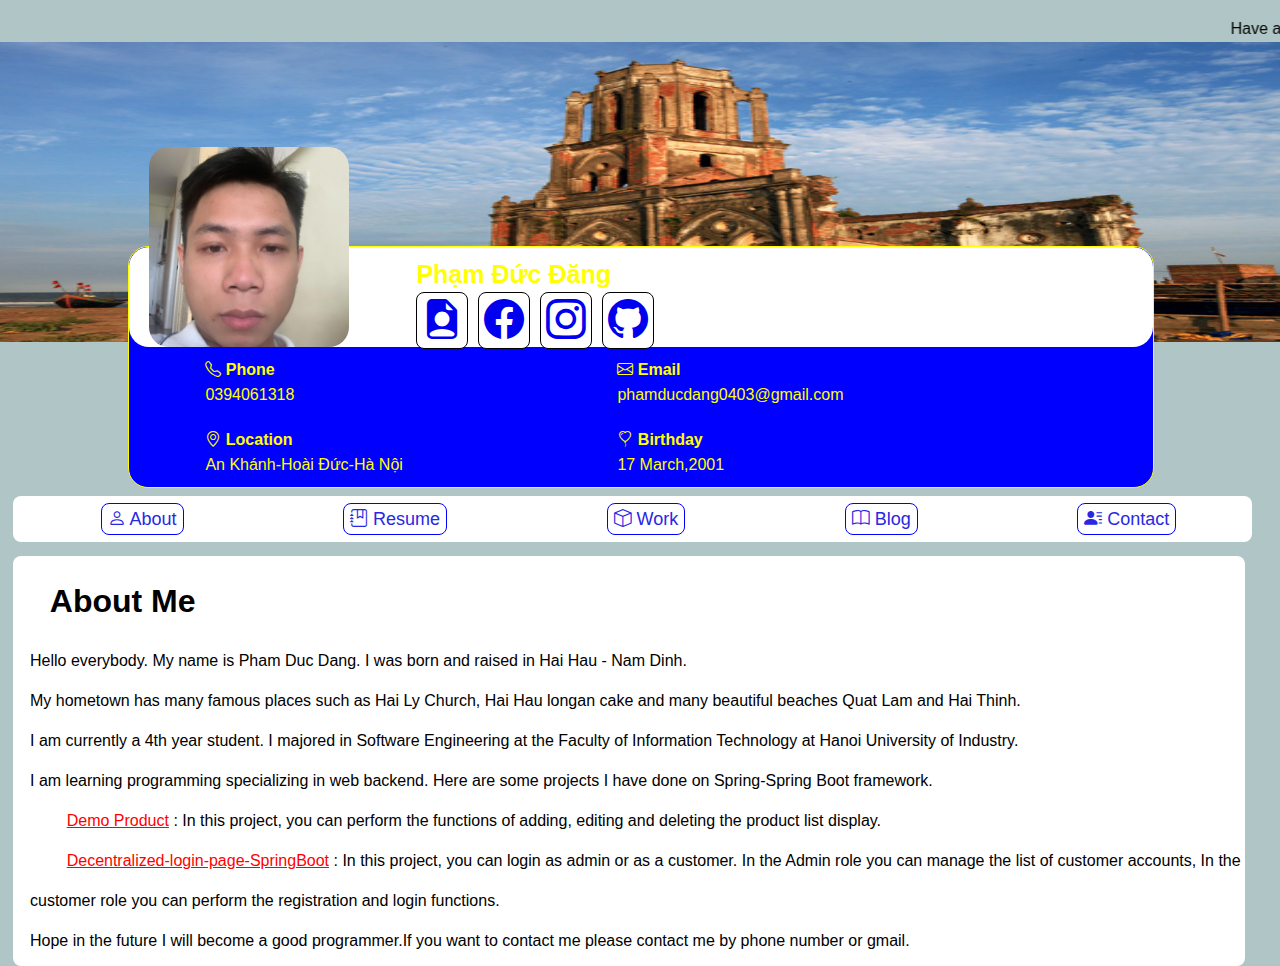
<file: index.html>
<!DOCTYPE html>
<html lang="en">

<head>
    <meta charset="UTF-8">
    <meta http-equiv="X-UA-Compatible" content="IE=edge">
    <meta name="viewport" content="width=device-width, initial-scale=1.0">
    <title>Profile Duc Dang</title>
    <link rel="stylesheet" href="./assets/css/style.css">
    <link rel="stylesheet" href="./assets/css/style1.css">
    <!-- Option 1: Include in HTML -->
    <link rel="stylesheet" href="https://cdn.jsdelivr.net/npm/bootstrap-icons@1.3.0/font/bootstrap-icons.css">
</head>

<body>
    <div class="header">
        <marquee direction="left">Have a good day. Product designed by me</marquee>
        <img src="./assets/image/HaiHau-10-5709-1402910333.jpg" alt="haihau">
        <div class="under-header">
            <div class="information">
                <div class="under-header-img">
                    <img src="./assets/image/dang.jpg" alt="profile" >
                </div>
                <div class="under-header-text">
                    <div class="column1">
                        <div class="column11">
                            <p>Phạm Đức Đăng</p>
                        </div>
                        <div class="column12">
                            <div class="contact-item cv">
                                <a href="https://www.topcv.vn/xem-cv/AQMAVAJSBgEDAlJcB1ANAAJUWgUGVgMIVAYDVw6493">
                                    <i class="bi bi-file-earmark-person-fill" style="font-size:40px;"></i>
                                </a>
                            </div>
                            <div class="contact-item facebook">
                                <a href="https://www.facebook.com/dangpddev">
                                    <i class="bi bi-facebook" style="font-size:40px;"></i>
                                </a>
                            </div>
                            <div class="contact-item instagram">
                                <a href="https://www.instagram.com/dangpddev">
                                    <i class="bi bi-instagram" style="font-size: 40px;"></i></a>
                            </div>
                            <div class="contact-item github">
                                <a href="https://github.com/dangpd">
                                    <i class="bi bi-github" style="font-size:40px;"></i>
                                </a>
                            </div>
                        </div>
                    </div>
                    <div class="column2">
                        <div class="column21">
                            <div class="email">
                                <i class="bi bi-envelope"></i>
                                <p>&nbsp;Email</p>
                            </div>
                            <p>phamducdang0403@gmail.com</p>
                        </div>
                        <div class="column22">
                            <div class="birthday">
                                <i class="bi bi-balloon-heart"></i>
                                <p>&nbsp;Birthday</p>
                            </div>
                            <p>17 March,2001</p>
                        </div>
                    </div>
                    <div class="column3">
                        <div class="column31">
                            <div class="phone">
                                <i class="bi bi-telephone"></i>
                                <p>&nbsp;Phone</p>
                            </div>
                            <p>0394061318</p>
                        </div>
                        <div class="column32">
                            <div class="location">
                                <i class="bi bi-geo-alt"></i>
                                <p>&nbsp;Location</p>
                            </div>
                            <p>An Khánh-Hoài Đức-Hà Nội</p>
                        </div>
                    </div>
                </div>
            </div>
        </div>
    </div>
    <div class="content">
        <nav>
            <ul>
                <li>
                    <a href="./index.html">
                        <div>
                            <i class="bi bi-person"></i>
                            About
                        </div>
                    </a>
                </li>
                <li>
                    <a href="./resume.html">
                        <div>
                            <i class="bi bi-journal-bookmark"></i></i>
                            Resume
                        </div>
                    </a>
                </li>
                <li>
                    <a href="./work.html">
                        <div>
                            <i class="bi bi-box"></i>
                            Work
                        </div>
                    </a>
                </li>
                <li>
                    <a href="./blog.html">
                        <div>
                            <i class="bi bi-book"></i>
                            Blog
                        </div>
                    </a>
                </li>
                <li>
                    <a href="./contact.html">
                        <div>
                            <i class="bi bi-person-lines-fill"></i>
                            Contact
                        </div>
                    </a>
                </li>
            </ul>
        </nav>
        <section>
            <div class="about-me">
                <h1>&emsp;About Me</h1>
            </div>
            <div class="text">
                <p>Hello everybody. My name is Pham Duc Dang. I was born and raised in Hai Hau - Nam Dinh.</p>
                <p>My hometown has many famous places such as Hai Ly Church, Hai Hau longan cake and many beautiful beaches Quat Lam and Hai Thinh.</p>
                <p>I am currently a 4th year student. I majored in Software Engineering at the Faculty of Information Technology at Hanoi University of Industry.</p>
                <p>I am learning programming specializing in web backend. Here are some projects I have done on Spring-Spring Boot framework.</p>
                <div class="aboutProduct">
                    <ul>
                        <li>
                            <p><a href="https://github.com/dangpd/DemoProduct_SpringBoot">Demo Product</a> : In this project, you can perform the functions of adding, editing and deleting the product list display.</p>
                        </li>
                        <li>
                            <p><a href="https://github.com/dangpd/Decentralized-login-page-SpringBoot">Decentralized-login-page-SpringBoot</a> : In this project, you can login as admin or as a customer. In the Admin role you can manage the list of customer accounts, In the customer role you can perform the registration and login functions.</p>
                        </li>
                    </ul>
                </div>
                <p>Hope in the future I will become a good programmer.If you want to contact me please contact me by phone number or gmail.</p>
            </div>
        </section>
    </div>
</body>

</html>
</file>
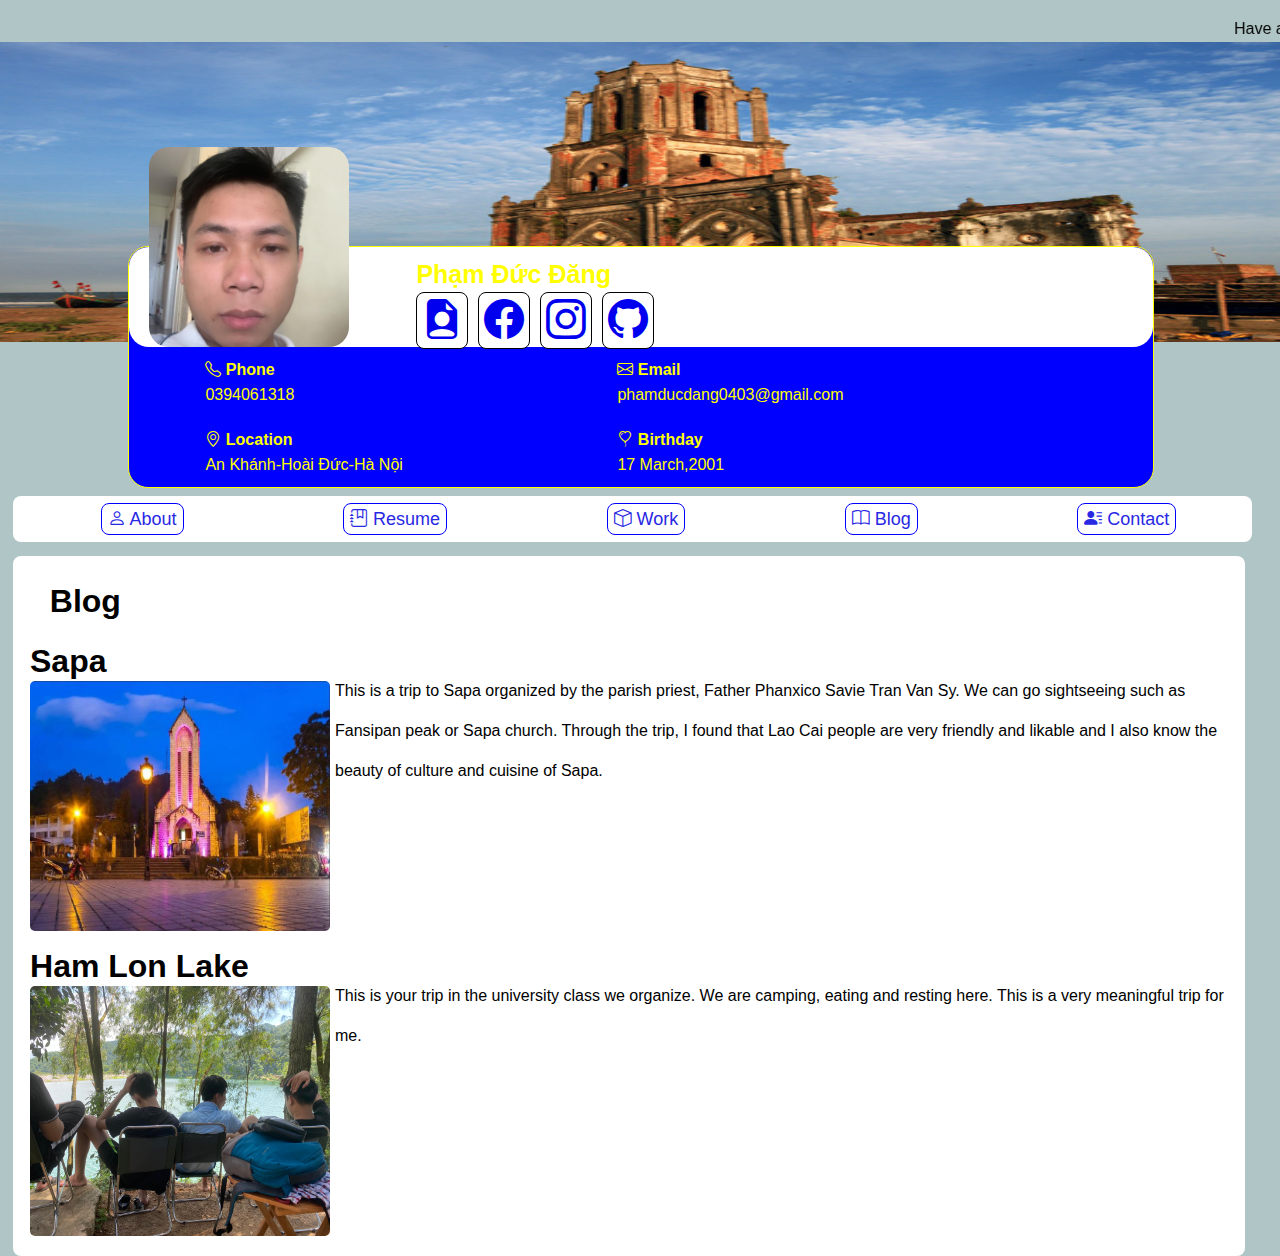
<file: blog.html>
<!DOCTYPE html>
<html lang="en">

<head>
    <meta charset="UTF-8">
    <meta http-equiv="X-UA-Compatible" content="IE=edge">
    <meta name="viewport" content="width=device-width, initial-scale=1.0">
    <title>Blog</title>
    <link rel="stylesheet" href="./assets/css/style.css">
    <link rel="stylesheet" href="./assets/css/style1.css">
    <!-- Option 1: Include in HTML -->
    <link rel="stylesheet" href="https://cdn.jsdelivr.net/npm/bootstrap-icons@1.3.0/font/bootstrap-icons.css">
</head>

<body>
    <div class="header">
        <marquee direction="left">Have a good day. Product designed by me</marquee>
        <img src="./assets/image/HaiHau-10-5709-1402910333.jpg" alt="haihau">
        <div class="under-header">
            <div class="information">
                <div class="under-header-img">
                    <img src="./assets/image/dang.jpg" alt="profile">
                </div>
                <div class="under-header-text">
                    <div class="column1">
                        <div class="column11">
                            <p>Phạm Đức Đăng</p>
                        </div>
                        <div class="column12">
                            <div class="contact-item cv">
                                <a href="https://www.topcv.vn/xem-cv/AQMAVAJSBgEDAlJcB1ANAAJUWgUGVgMIVAYDVw6493">
                                    <i class="bi bi-file-earmark-person-fill" style="font-size:40px;"></i>
                                </a>
                            </div>
                            <div class="contact-item facebook">
                                <a href="https://www.facebook.com/dangpddev">
                                    <i class="bi bi-facebook" style="font-size:40px;"></i>
                                </a>
                            </div>
                            <div class="contact-item instagram">
                                <a href="https://www.instagram.com/dangpddev">
                                    <i class="bi bi-instagram" style="font-size: 40px;"></i></a>
                            </div>
                            <div class="contact-item github">
                                <a href="https://github.com/dangpd">
                                    <i class="bi bi-github" style="font-size:40px;"></i>
                                </a>
                            </div>
                        </div>
                    </div>
                    <div class="column2">
                        <div class="column21">
                            <div class="email">
                                <i class="bi bi-envelope"></i>
                                <p>&nbsp;Email</p>
                            </div>
                            <p>phamducdang0403@gmail.com</p>
                        </div>
                        <div class="column22">
                            <div class="birthday">
                                <i class="bi bi-balloon-heart"></i>
                                <p>&nbsp;Birthday</p>
                            </div>
                            <p>17 March,2001</p>
                        </div>
                    </div>
                    <div class="column3">
                        <div class="column31">
                            <div class="phone">
                                <i class="bi bi-telephone"></i>
                                <p>&nbsp;Phone</p>
                            </div>
                            <p>0394061318</p>
                        </div>
                        <div class="column32">
                            <div class="location">
                                <i class="bi bi-geo-alt"></i>
                                <p>&nbsp;Location</p>
                            </div>
                            <p>An Khánh-Hoài Đức-Hà Nội</p>
                        </div>
                    </div>
                </div>
            </div>
        </div>
    </div>
    <div class="content">
        <nav>
            <ul>
                <li>
                    <a href="./index.html">
                        <div>
                            <i class="bi bi-person"></i>
                            About
                        </div>
                    </a>
                </li>
                <li>
                    <a href="./resume.html">
                        <div>
                            <i class="bi bi-journal-bookmark"></i></i>
                            Resume
                        </div>
                    </a>
                </li>
                <li>
                    <a href="./work.html">
                        <div>
                            <i class="bi bi-box"></i>
                            Work
                        </div>
                    </a>
                </li>
                <li>
                    <a href="./blog.html">
                        <div>
                            <i class="bi bi-book"></i>
                            Blog
                        </div>
                    </a>
                </li>
                <li>
                    <a href="./contact.html">
                        <div>
                            <i class="bi bi-person-lines-fill"></i>
                            Contact
                        </div>
                    </a>
                </li>
            </ul>
        </nav>
        <section>
            <div class="blog">
                <h1>&emsp;Blog</h1>
            </div>
            <div class="text">
                <div>
                    <h1>Sapa</h1>
                </div>
                <div class="blog1">
                    <div class="blog-img">
                        <img src="./assets/image/nha tho sapa.jpg" alt="">
                    </div>
                    <div class="blog-content">
                        <p>This is a trip to Sapa organized by the parish priest, Father Phanxico Savie Tran Van Sy. We can go sightseeing such as Fansipan peak or Sapa church. Through the trip, I found that Lao Cai people are very friendly and likable and I also know the beauty of culture and cuisine of Sapa.</p>
                    </div>
                </div>
                <div>
                    <h1>Ham Lon Lake</h1>
                </div>
                <div class="blog2">
                    <div class="blog-img">
                        <img src="./assets/image/hohamlon.jpg" alt="">
                    </div>
                    <div class="blog-content">
                       
                        <p>This is your trip in the university class we organize. We are camping, eating and resting here. This is a very meaningful trip for me.</p>
                    </div>
                </div>
            </div>
        </section>
    </div>
</body>

</html>
</file>
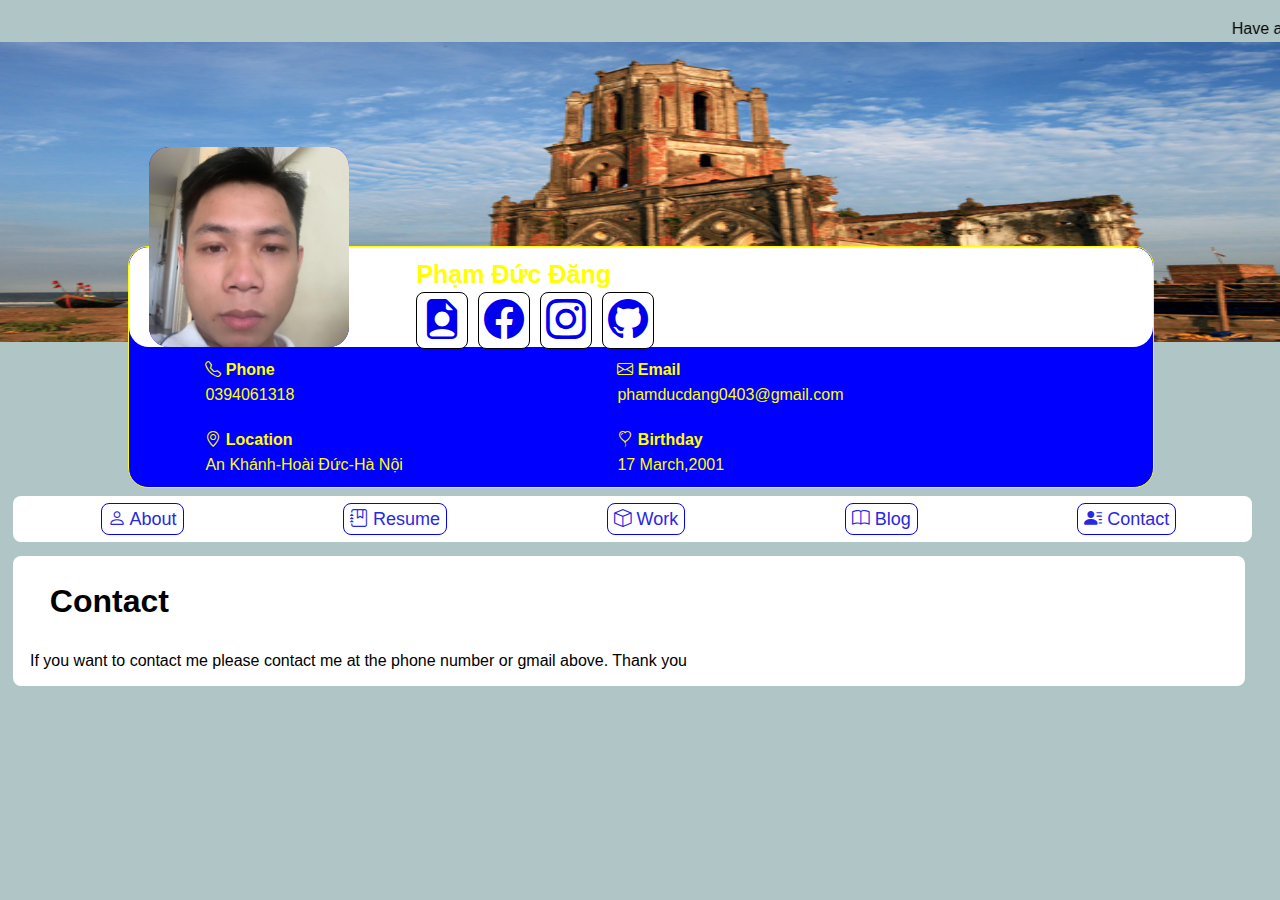
<file: contact.html>
<!DOCTYPE html>
<html lang="en">

<head>
    <meta charset="UTF-8">
    <meta http-equiv="X-UA-Compatible" content="IE=edge">
    <meta name="viewport" content="width=device-width, initial-scale=1.0">
    <title>Contact</title>
    <link rel="stylesheet" href="./assets/css/style.css">
    <link rel="stylesheet" href="./assets/css/style1.css">
    <!-- Option 1: Include in HTML -->
    <link rel="stylesheet" href="https://cdn.jsdelivr.net/npm/bootstrap-icons@1.3.0/font/bootstrap-icons.css">
</head>

<body>
    <div class="header">
        <marquee direction="left">Have a good day. Product designed by me</marquee>
        <img src="./assets/image/HaiHau-10-5709-1402910333.jpg" alt="haihau">
        <div class="under-header">
            <div class="information">
                <div class="under-header-img">
                    <img src="./assets/image/dang.jpg" alt="profile">
                </div>
                <div class="under-header-text">
                    <div class="column1">
                        <div class="column11">
                            <p>Phạm Đức Đăng</p>
                        </div>
                        <div class="column12">
                            <div class="contact-item cv">
                                <a href="https://www.topcv.vn/xem-cv/AQMAVAJSBgEDAlJcB1ANAAJUWgUGVgMIVAYDVw6493">
                                    <i class="bi bi-file-earmark-person-fill" style="font-size:40px;"></i>
                                </a>
                            </div>
                            <div class="contact-item facebook">
                                <a href="https://www.facebook.com/dangpddev">
                                    <i class="bi bi-facebook" style="font-size:40px;"></i>
                                </a>
                            </div>
                            <div class="contact-item instagram">
                                <a href="https://www.instagram.com/dangpddev">
                                    <i class="bi bi-instagram" style="font-size: 40px;"></i></a>
                            </div>
                            <div class="contact-item github">
                                <a href="https://github.com/dangpd">
                                    <i class="bi bi-github" style="font-size:40px;"></i>
                                </a>
                            </div>
                        </div>
                    </div>
                    <div class="column2">
                        <div class="column21">
                            <div class="email">
                                <i class="bi bi-envelope"></i>
                                <p>&nbsp;Email</p>
                            </div>
                            <p>phamducdang0403@gmail.com</p>
                        </div>
                        <div class="column22">
                            <div class="birthday">
                                <i class="bi bi-balloon-heart"></i>
                                <p>&nbsp;Birthday</p>
                            </div>
                            <p>17 March,2001</p>
                        </div>
                    </div>
                    <div class="column3">
                        <div class="column31">
                            <div class="phone">
                                <i class="bi bi-telephone"></i>
                                <p>&nbsp;Phone</p>
                            </div>
                            <p>0394061318</p>
                        </div>
                        <div class="column32">
                            <div class="location">
                                <i class="bi bi-geo-alt"></i>
                                <p>&nbsp;Location</p>
                            </div>
                            <p>An Khánh-Hoài Đức-Hà Nội</p>
                        </div>
                    </div>
                </div>
            </div>
        </div>
    </div>
    <div class="content">
        <nav>
            <ul>
                <li>
                    <a href="./index.html">
                        <div>
                            <i class="bi bi-person"></i>
                            About
                        </div>
                    </a>
                </li>
                <li>
                    <a href="./resume.html">
                        <div>
                            <i class="bi bi-journal-bookmark"></i></i>
                            Resume
                        </div>
                    </a>
                </li>
                <li>
                    <a href="./work.html">
                        <div>
                            <i class="bi bi-box"></i>
                            Work
                        </div>
                    </a>
                </li>
                <li>
                    <a href="./blog.html">
                        <div>
                            <i class="bi bi-book"></i>
                            Blog
                        </div>
                    </a>
                </li>
                <li>
                    <a href="./contact.html">
                        <div>
                            <i class="bi bi-person-lines-fill"></i>
                            Contact
                        </div>
                    </a>
                </li>
            </ul>
        </nav>
        <section>
            <div class="contact">
                <h1>&emsp;Contact</h1>
            </div>
            <div class="text">
               <p class="textcontact">If you want to contact me please contact me at the phone number or gmail above. Thank you</p>
               <div class="contacthtml">
                <div class="column4">
                    <div class="column41">
                        <div class="email4">
                            <i class="bi bi-envelope"></i>
                            <p>&nbsp;Email</p>
                        </div>
                        <p>phamducdang0403@gmail.com</p>
                    </div>
                    <div class="column42">
                        <div class="birthday">
                            <i class="bi bi-balloon-heart"></i>
                            <p>&nbsp;Birthday</p>
                        </div>
                        <p>17 March,2001</p>
                    </div>
                </div>
                <div class="column5">
                    <div class="column51">
                        <div class="phone5">
                            <i class="bi bi-telephone"></i>
                            <p>&nbsp;Phone</p>
                        </div>
                        <p>0394061318</p>
                    </div>
                    <div class="column52">
                        <div class="location">
                            <i class="bi bi-geo-alt"></i>
                            <p>&nbsp;Location</p>
                        </div>
                        <p>An Khánh-Hoài Đức-Hà Nội</p>
                    </div>
                </div>
               </div>
            </div>
        </section>
    </div>
</body>

</html>
</file>
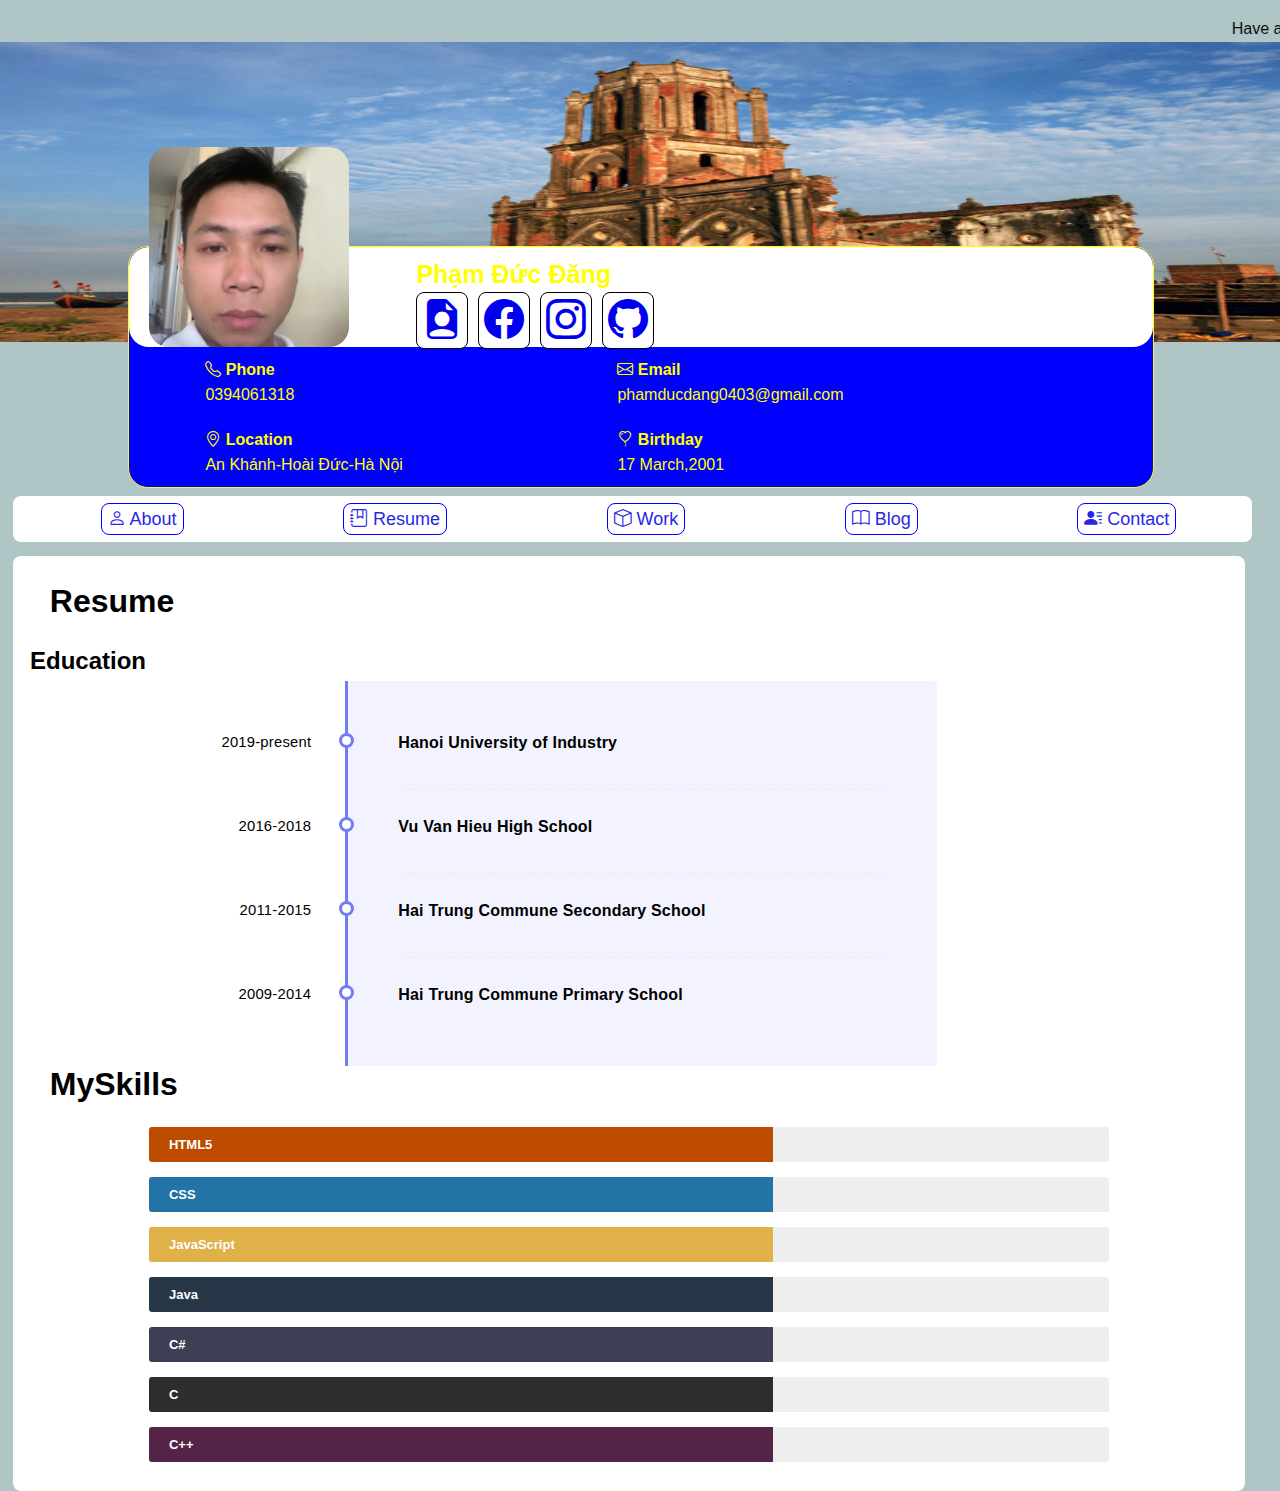
<file: resume.html>
<!DOCTYPE html>
<html lang="en">

<head>
    <meta charset="UTF-8">
    <meta http-equiv="X-UA-Compatible" content="IE=edge">
    <meta name="viewport" content="width=device-width, initial-scale=1.0">
    <title>Resume</title>
    <link rel="stylesheet" href="./assets/css/style.css">
    <link rel="stylesheet" href="./assets/css/style1.css">
    <link rel="stylesheet" href="./assets/js/js.js">
    <!-- Option 1: Include in HTML -->
    <link rel="stylesheet" href="https://cdn.jsdelivr.net/npm/bootstrap-icons@1.3.0/font/bootstrap-icons.css">
</head>

<body>
    <div class="header">
        <marquee direction="left">Have a good day. Product designed by me</marquee>
        <img src="./assets/image/HaiHau-10-5709-1402910333.jpg" alt="haihau">
        <div class="under-header">
            <div class="information">
                <div class="under-header-img">
                    <img src="./assets/image/dang.jpg" alt="profile">
                </div>
                <div class="under-header-text">
                    <div class="column1">
                        <div class="column11">
                            <p>Phạm Đức Đăng</p>
                        </div>
                        <div class="column12">
                            <div class="contact-item cv">
                                <a href="https://www.topcv.vn/xem-cv/AQMAVAJSBgEDAlJcB1ANAAJUWgUGVgMIVAYDVw6493">
                                    <i class="bi bi-file-earmark-person-fill" style="font-size:40px;"></i>
                                </a>
                            </div>
                            <div class="contact-item facebook">
                                <a href="https://www.facebook.com/dangpddev">
                                    <i class="bi bi-facebook" style="font-size:40px;"></i>
                                </a>
                            </div>
                            <div class="contact-item instagram">
                                <a href="https://www.instagram.com/dangpddev">
                                    <i class="bi bi-instagram" style="font-size: 40px;"></i></a>
                            </div>
                            <div class="contact-item github">
                                <a href="https://github.com/dangpd">
                                    <i class="bi bi-github" style="font-size:40px;"></i>
                                </a>
                            </div>
                        </div>
                    </div>
                    <div class="column2">
                        <div class="column21">
                            <div class="email">
                                <i class="bi bi-envelope"></i>
                                <p>&nbsp;Email</p>
                            </div>
                            <p>phamducdang0403@gmail.com</p>
                        </div>
                        <div class="column22">
                            <div class="birthday">
                                <i class="bi bi-balloon-heart"></i>
                                <p>&nbsp;Birthday</p>
                            </div>
                            <p>17 March,2001</p>
                        </div>
                    </div>
                    <div class="column3">
                        <div class="column31">
                            <div class="phone">
                                <i class="bi bi-telephone"></i>
                                <p>&nbsp;Phone</p>
                            </div>
                            <p>0394061318</p>
                        </div>
                        <div class="column32">
                            <div class="location">
                                <i class="bi bi-geo-alt"></i>
                                <p>&nbsp;Location</p>
                            </div>
                            <p>An Khánh-Hoài Đức-Hà Nội</p>
                        </div>
                    </div>
                </div>
            </div>
        </div>
    </div>
    <div class="content">
        <nav>
            <ul>
                <li>
                    <a href="./index.html">
                        <div>
                            <i class="bi bi-person"></i>
                            About
                        </div>
                    </a>
                </li>
                <li>
                    <a href="./resume.html">
                        <div>
                            <i class="bi bi-journal-bookmark"></i></i>
                            Resume
                        </div>
                    </a>
                </li>
                <li>
                    <a href="./work.html">
                        <div>
                            <i class="bi bi-box"></i>
                            Work
                        </div>
                    </a>
                </li>
                <li>
                    <a href="./blog.html">
                        <div>
                            <i class="bi bi-book"></i>
                            Blog
                        </div>
                    </a>
                </li>
                <li>
                    <a href="./contact.html">
                        <div>
                            <i class="bi bi-person-lines-fill"></i>
                            Contact
                        </div>
                    </a>
                </li>
            </ul>
        </nav>
        <section>
            <div class="resume">
                <h1>&emsp;Resume</h1>
            </div>
            <div class="text">
                <div class="row">
                    <div class="col-md-12">
                        <div class="card">
                            <div class="card-body">
                                <h2 class="card-title">Education</h2>
                                <div id="content">
                                    <ul class="timeline">
                                        <li class="event" data-date="2019-present">
                                            <h3>Hanoi University of Industry</h3>
                                        </li>
                                        <li class="event" data-date="2016-2018">
                                            <h3>Vu Van Hieu High School</h3>
                                        </li>
                                        <li class="event" data-date="2011-2015">
                                            <h3>Hai Trung Commune Secondary School</h3>
                                        </li>
                                        <li class="event" data-date="2009-2014">
                                            <h3>Hai Trung Commune Primary School</h3>
                                        </li>
                                    </ul>
                                </div>
                            </div>
                        </div>
                    </div>
                </div>
            </div>
            <div class="skill">
                <h1>&emsp;MySkills</h1>
            </div>
            <div class="skillbar-wrapper">
                <div class="skillbar clearfix html5" data-percent="100%">
                  <h4 class="skillbar-title"><span>HTML5</span></h4>
                  <div class="skillbar-bar"></div>
                  <div class="skill-bar-percent"></div>
                </div>
                
                <div class="skillbar clearfix css" data-percent="100%">
                  <h4 class="skillbar-title"><span>CSS</span></h4>
                  <div class="skillbar-bar"></div>
                  <div class="skill-bar-percent"></div>
                </div>
                
                <div class="skillbar clearfix javascript" data-percent="100%">
                  <h4 class="skillbar-title"><span>JavaScript</span></h4>
                  <div class="skillbar-bar"></div>
                  <div class="skill-bar-percent"></div>
                </div>
                
                <div class="skillbar clearfix jquery" data-percent="100%">
                  <h4 class="skillbar-title"><span>Java</span></h4>
                  <div class="skillbar-bar"></div>
                  <div class="skill-bar-percent"></div>
                </div>
                
                <div class="skillbar clearfix php" data-percent="100%">
                  <h4 class="skillbar-title"><span>C#</span></h4>
                  <div class="skillbar-bar"></div>
                  <div class="skill-bar-percent"></div>
                </div>
                
                <div class="skillbar clearfix wordpress" data-percent="100%">
                  <h4 class="skillbar-title"><span>C</span></h4>
                  <div class="skillbar-bar"></div>
                  <div class="skill-bar-percent"></div>
                </div>
                
                <div class="skillbar clearfix server" data-percent="90%">
                  <h4 class="skillbar-title"><span>C++</span></h4>
                  <div class="skillbar-bar"></div>
                  <div class="skill-bar-percent"></div>
                </div>
                </div>  
        </section>
    </div>
</body>

</html>
</file>
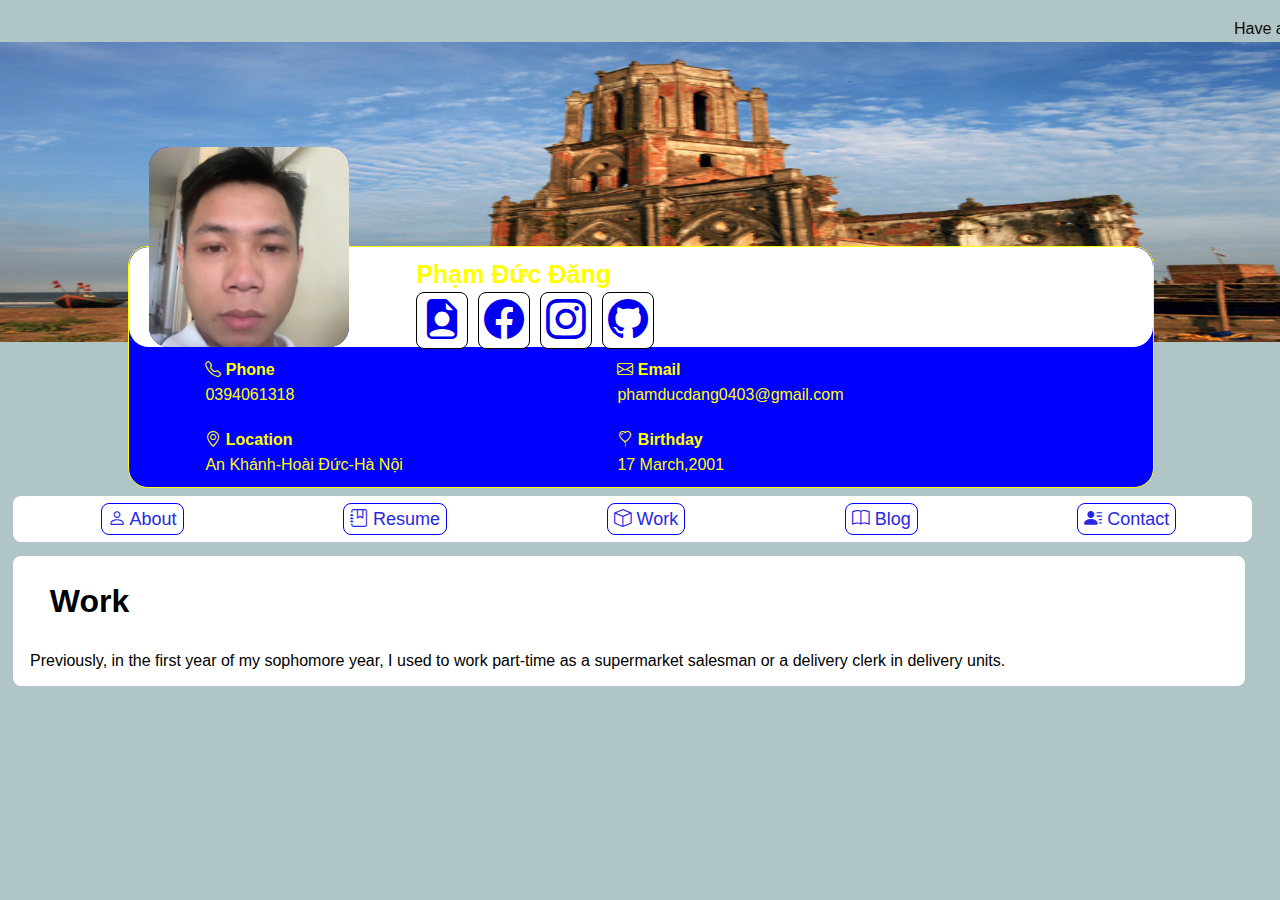
<file: work.html>
<!DOCTYPE html>
<html lang="en">

<head>
    <meta charset="UTF-8">
    <meta http-equiv="X-UA-Compatible" content="IE=edge">
    <meta name="viewport" content="width=device-width, initial-scale=1.0">
    <title>Work</title>
    <link rel="stylesheet" href="./assets/css/style.css">
    <link rel="stylesheet" href="./assets/css/style1.css">
    <!-- Option 1: Include in HTML -->
    <link rel="stylesheet" href="https://cdn.jsdelivr.net/npm/bootstrap-icons@1.3.0/font/bootstrap-icons.css">
</head>

<body>
    <div class="header">
        <marquee direction="left">Have a good day. Product designed by me</marquee>
        <img src="./assets/image/HaiHau-10-5709-1402910333.jpg" alt="haihau">
        <div class="under-header">
            <div class="information">
                <div class="under-header-img">
                    <img src="./assets/image/dang.jpg" alt="profile">
                </div>
                <div class="under-header-text">
                    <div class="column1">
                        <div class="column11">
                            <p>Phạm Đức Đăng</p>
                        </div>
                        <div class="column12">
                            <div class="contact-item cv">
                                <a href="https://www.topcv.vn/xem-cv/AQMAVAJSBgEDAlJcB1ANAAJUWgUGVgMIVAYDVw6493">
                                    <i class="bi bi-file-earmark-person-fill" style="font-size:40px;"></i>
                                </a>
                            </div>
                            <div class="contact-item facebook">
                                <a href="https://www.facebook.com/dangpddev">
                                    <i class="bi bi-facebook" style="font-size:40px;"></i>
                                </a>
                            </div>
                            <div class="contact-item instagram">
                                <a href="https://www.instagram.com/dangpddev">
                                    <i class="bi bi-instagram" style="font-size: 40px;"></i></a>
                            </div>
                            <div class="contact-item github">
                                <a href="https://github.com/dangpd">
                                    <i class="bi bi-github" style="font-size:40px;"></i>
                                </a>
                            </div>
                        </div>
                    </div>
                    <div class="column2">
                        <div class="column21">
                            <div class="email">
                                <i class="bi bi-envelope"></i>
                                <p>&nbsp;Email</p>
                            </div>
                            <p>phamducdang0403@gmail.com</p>
                        </div>
                        <div class="column22">
                            <div class="birthday">
                                <i class="bi bi-balloon-heart"></i>
                                <p>&nbsp;Birthday</p>
                            </div>
                            <p>17 March,2001</p>
                        </div>
                    </div>
                    <div class="column3">
                        <div class="column31">
                            <div class="phone">
                                <i class="bi bi-telephone"></i>
                                <p>&nbsp;Phone</p>
                            </div>
                            <p>0394061318</p>
                        </div>
                        <div class="column32">
                            <div class="location">
                                <i class="bi bi-geo-alt"></i>
                                <p>&nbsp;Location</p>
                            </div>
                            <p>An Khánh-Hoài Đức-Hà Nội</p>
                        </div>
                    </div>
                </div>
            </div>
        </div>
    </div>
    <div class="content">
        <nav>
            <ul>
                <li>
                    <a href="./index.html">
                        <div>
                            <i class="bi bi-person"></i>
                            About
                        </div>
                    </a>
                </li>
                <li>
                    <a href="./resume.html">
                        <div>
                            <i class="bi bi-journal-bookmark"></i></i>
                            Resume
                        </div>
                    </a>
                </li>
                <li>
                    <a href="./work.html">
                        <div>
                            <i class="bi bi-box"></i>
                            Work
                        </div>
                    </a>
                </li>
                <li>
                    <a href="./blog.html">
                        <div>
                            <i class="bi bi-book"></i>
                            Blog
                        </div>
                    </a>
                </li>
                <li>
                    <a href="./contact.html">
                        <div>
                            <i class="bi bi-person-lines-fill"></i>
                            Contact
                        </div>
                    </a>
                </li>
            </ul>
        </nav>
        <section>
            <div class="work">
                <h1>&emsp;Work</h1>
            </div>
            <div class="text">
                <p>Previously, in the first year of my sophomore year, I used to work part-time as a supermarket salesman or a delivery clerk in delivery units.</p>
            </div>
        </section>
    </div>
</body>
</html>
</file>
<file: assets/css/style.css>
* {
    margin: 0;
    padding: 0;
    font-family: Arial, Helvetica, sans-serif;

}

.header img {
    max-height: 800px;
    width: 100%;
}

body {
    background-color: rgb(176, 197, 197);
}

.under-header {
    color: yellow;
    border: 1px solid;
    position: absolute;
    margin-top: -100px;
    width:80%;
    height: 200px;
    margin-left: 10%;
    margin-right: 10%;
    border-radius: 20px;
    background-color: blue;
    display: flex;
}

.information {
    background-color: white;
    border-radius: 20px;
    height: 100px;
    width: 100%;
    margin-left: 50px;
    display: flex;
}

.under-header-img>img {
    background-color: blue;
    border-radius: 20px;
    height: 200px;
    width: 200px;
    margin-top: -100px;
}


.under-header-text {
    display: flex;
    margin-left: 50px;
    margin-top: 30px;
    width: 100%;
}

.column1, .column2, .column3 {
    width: 33.3%;
}

.column11 {
    margin-top: 10px;
    margin-bottom: 50px;
    line-height: 25px;
    font-size: 30px;
    font-weight: bold;
}
.column12 {
    display: flex;
    width: 100%;
    max-width: 100px;
}

.contact-icon {
    width: 20px;
    height: 20px;
    background-color: white;
    border-radius: inherit;
    display: flex;
    align-items: center;
    justify-content: center;
}

.contact-item {
    margin-right: 5px;
    width: 100%;
    padding: 5px;
    border-radius: 8px;
    display: flex;
    align-items: center;
    cursor: pointer;
}

.contact-item.facebook, .contact-item.instagram, .contact-item.github, .contact-item.cv{
    background-color: #ffffff;
    border: 1px solid black;
}

.column21, .column22, .column31, .column32 {
    margin-bottom: 50px;
    line-height: 25px;
}

.email, .birthday, .phone, .location {
    display: flex;
}

.content {
    /* display: flex; */
    margin-top: 150px;
    width: 100%;
}

nav>ul {
    list-style-type: none;
    margin-left: 10%;
    width: 10%;
    /* height: 560px; */
    background-color: rgb(255, 255, 255);
    padding: 5px;
    text-align: center;
    white-space: nowrap;
    border-radius: 8px;
    position: absolute;
}


nav ul li a {
    border: 1px blue solid;
    color: rgb(40, 40, 228);
    width: 90%;
    line-height: 100px;
    text-decoration: none;
    text-align: center;
    margin: 5px;
    border-radius: 8px;
    display: inline-block;
}

nav ul li a:hover {
    border: 1px blue solid;
    color: #ffff33;
    background-color: rgb(40, 40, 228);
    white-space: nowrap;
    cursor: pointer;
    color: rgb(255, 255, 255);
    width: 90%;
    flex: 0;
    text-align: center;
}

section {
    margin-left: 21%;
    margin-right: 10%;
    width: 68.5%;
    position: absolute;
    background-color: rgb(255, 255, 255);
    border-radius: 8px;
    padding: 5px;
    height:max-content;
}
.about-me, .resume, .work, .blog, .contact{
    line-height: 80px;
}
.text{
    line-height: 40px;
    margin-left:1%;
}

.aboutProduct ul {
    list-style-type: none;
}

.aboutProduct ul li a{
    color: red;
    margin-left: 3%;
}


body{margin-top:20px;}
.timeline {
    border-left: 3px solid #727cf5;
    border-bottom-right-radius: 4px;
    border-top-right-radius: 4px;
    background: rgba(114, 124, 245, 0.09);
    margin: 0 auto;
    letter-spacing: 0.2px;
    position: relative;
    line-height: 1.4em;
    font-size: 1.03em;
    padding: 50px;
    list-style: none;
    text-align: left;
    max-width: 40%;
}

@media (max-width: 767px) {
    .timeline {
        max-width: 98%;
        padding: 25px;
    }
}

.timeline h1 {
    font-weight: 300;
    font-size: 1.4em;
}

.timeline h2,
.timeline h3 {
    font-weight: 600;
    font-size: 1rem;
    margin-bottom: 10px;
}

.timeline .event {
    border-bottom: 1px dashed #e8ebf1;
    padding-bottom: 25px;
    margin-bottom: 25px;
    position: relative;
}

@media (max-width: 767px) {
    .timeline .event {
        padding-top: 30px;
    }
}

.timeline .event:last-of-type {
    padding-bottom: 0;
    margin-bottom: 0;
    border: none;
}

.timeline .event:before,
.timeline .event:after {
    position: absolute;
    display: block;
    top: 0;
}

.timeline .event:before {
    left: -207px;
    content: attr(data-date);
    text-align: right;
    font-weight: 100;
    font-size: 0.9em;
    min-width: 120px;
}

@media (max-width: 767px) {
    .timeline .event:before {
        left: 0px;
        text-align: left;
    }
}

.timeline .event:after {
    -webkit-box-shadow: 0 0 0 3px #727cf5;
    box-shadow: 0 0 0 3px #727cf5;
    left: -55.8px;
    background: #fff;
    border-radius: 50%;
    height: 9px;
    width: 9px;
    content: "";
    top: 5px;
}

@media (max-width: 767px) {
    .timeline .event:after {
        left: -31.8px;
    }
}

.rtl .timeline {
    border-left: 0;
    text-align: right;
    border-bottom-right-radius: 0;
    border-top-right-radius: 0;
    border-bottom-left-radius: 4px;
    border-top-left-radius: 4px;
    border-right: 3px solid #727cf5;
}

.rtl .timeline .event::before {
    left: 0;
    right: -170px;
}

.rtl .timeline .event::after {
    left: 0;
    right: -55.8px;
}

.blog1, .blog2{
    display: flex;
    height: max-content;
}
.blog-img>img{
    width: 300px;
    height: 190px;
    border-radius: 5px;
}
.blog-content{
    padding-left: 5px;
    margin-top: -10px;
    margin-bottom: 15px;
}
.contacthtml{
    display: none;
}

/* Skill */
.skillbar-wrapper {
    margin: 1.5em auto;
    max-width: 960px;
  }
  
  .skillbar {
    position:relative;
    margin-bottom: 15px;
    width: 100%;
    background: #eee;
    height: 35px;
    border-radius: 3px; 
  }
  
  .skillbar-title {
    position:absolute;
    top:0;
    left:0;
    width:65%;
    font-weight: bold;
    font-size: 13px;
    color: #fff;
    border-top-left-radius: 3px;
    border-bottom-left-radius: 3px;
    margin: 0;
  }
  
  .skillbar-title span {
    display: block;
    background: rgba(0, 0, 0, 0.1);
    padding: 0 20px;
    height:35px;
    line-height: 35px;
    border-top-left-radius:3px;
    border-bottom-left-radius:3px;
  }
  
  .skillbar-bar {
    height: 35px;
    width: 0%;
    border-radius: 3px;
    transition: 500ms linear;
    transition-property: width, background-color;
  }
  
  .skill-bar-percent {
    position: absolute;
    right: 10px;
    top: 0;
    font-size: 11px;
    height: 35px;
    line-height: 35px;
    color: rgba( 0, 0, 0, 0.4 );
    transition: color 500ms ease-out;
  }
  
  .complete .skill-bar-percent {
    color: #fff;
  }
  
  .complete.server .skill-bar-percent {
    color: #333;
  }
  
  .html5 .skillbar-title {
    background: #d35400;  
  }
  
  .html5 .skillbar-bar {
    background: #e67e22;  
  }
  
  
  .css .skillbar-title {
    background: #2980b9;  
  }
  
  .css .skillbar-bar {
    background: #3498db;  
  }
  
  .javascript .skillbar-title {
    background: #fac552;
  }
  .javascript .skillbar-bar {
    background: #f1ac18;
  }
  
  .jquery .skillbar-title {
    background: #2c3e50;  
  }
  
  .jquery .skillbar-bar {
    background: #2c3e50;  
  }
  
  .php .skillbar-title {
    background: #46465e;  
  }
  
  .php .skillbar-bar {
    background: #5a68a5;  
  }
  
  .wordpress .skillbar-title {
    background: #333333;  
  }
  
  .wordpress .skillbar-bar {
    background: #525252;  
  }
  
  .server .skillbar-title {
    background: #5e2750;  
  }
  
  .server .skillbar-bar {
    background: #d43227;  
  }
</file>
<file: assets/css/style1.css>
/* Moblie :with <740px */
@media only screen and (max-width:46.1875em) {
    .profile-header img {
        height: 150px;
    }

    .header img {
        height: 300px;
    }

    .under-header-img>img {
        height: 200px;
        width: 200px;
        text-align: center;
        margin-left: auto;
        margin-right: auto;
        display: block; 
    }

    .under-header {
        margin-left: 10%;
        margin-right: 10%;
        width: 80%;
        height: 240px;
    }

    .information {
        margin-right: 0;
        margin-left: 0;
        width: 100%;
        display: inline;
    }

    .under-header-text{
        margin-left: 0;
        margin-right: 0;
        width: 100%;
    }
    
    .column1 {
        width: 100%;
        margin-top: -25px;
        margin-left: 0;
        margin-right: 0;
       
    }
    
    .column1 p{
        font-size: 25px;
        text-align: center;
        margin-bottom: -25px;
    }

    .column12 {
        margin-top: 25px;
        margin-left: 8%;
        margin-right: 8%;
        width: 82%;
        max-width: 100%;
    }
    
    .contact-item {
        margin-right: 5px;
        margin-left: 5px;
        display: block;
        width: 90%;
    }

    .column2,
    .column3 {
        display: none;
    }

    nav>ul {
        display: flex;
        width: 97%;
        margin-left: 1%;
        padding: 2px;
        justify-content: space-around;
    }

    nav ul li a {
        font-size: 14px;
        font-style: 14px;
        line-height: 30px;
    }

    nav ul li a i {
        font-size: 14px;
        font-style: 14px;
    }

    section {
        margin-top: 60px;
        margin-left: 1%;
        width: 95.5%;
        height: max-content;
    }

    .text {
        width: 100%;
        text-align: justify;
    }

    .blog1,
    .blog2 {
        display: block;
    }

    .blog-img>img {
        width: 100%;
    }

    .blog-content {
        margin-left: 0;
    }

    .contacthtml {
        display: inline;
    }
    .textcontact{
        display: none;
    }
    .email4,
    .birthday,
    .phone5,
    .location {
        display: flex;
        font-weight: bold;
    }
    .skill{
        margin-top: 15px;
    }
}

/*tabllet width >740px and *width < 1024px */
@media only screen and (min-width:46.25em)and (max-width:63.9375em) {
    .profile-header img {
        height: 150px;
    }

    .header img {
        height: 300px;
    }

    .under-header-img>img {
        height: 200px;
        width: 200px;
        text-align: center;
        margin-left: 10%;
        margin-right: auto;
        display: block; 
    }

    .under-header {
        margin-left: 10%;
        margin-right: 10%;
        width: 80%;
        height: 240px;
    }

    .information {
        margin-right: 0;
        margin-left: 0;
        width: 100%;
    }

    .under-header-text{
        margin-left: 0;
        margin-right: 0;
        width: 100%;
    }
    
    .column1 {
        width: 100%;
        margin-top: -30px;
        margin-left: 10%;
        margin-right: 10%;
       
    }
    
    .column1 p{
        padding: 5px;
        font-size: 25px;
        margin-bottom: 10px;
    }

    .column22, .column32{
        margin-top: -30px;
    }
    .column12 {
        margin-top: -50px;
        margin-right: 8%;
        width: 25%;
        max-width: 100%;
    }
    
    .contact-item {
        margin-right: 5px;
        margin-left: 5px;
        display: block;
        width: 90%;
    }

    .column2,
    .column3 {
        margin-left: -100%;
        display: block;
        width: 50%;
        margin-top: 80px;
    }

    nav>ul {
        display: flex;
        width: 96.5%;
        margin-left: 1%;
        padding: 2px;
        justify-content: space-around;
    }

    nav ul li a {
        font-size: 18px;
        font-style: 18px;
        line-height: 30px;
        width: 100%;
    }

    nav ul li a i {
        font-size: 18px;
        font-style: 18px;
    }

    section {
        margin-top: 60px;
        margin-left: 1%;
        width: 95.5%;
        height: max-content;
    }

    .text {
        width: 100%;
    }

    .blog1,
    .blog2 {
        display: flex;
    }

    .blog-img>img {
        width: 300px;
        height: 250px;
    }

    .blog-content {
        margin-left: 0;
    }

    .contacthtml {
        display: none;
    }

    .email,
    .birthday,
    .phone,
    .location {
        display: flex;
        font-weight: bold;
    }
    .skill{
        margin-top: 15px;
    }
}

/*width >1024px and *width < 1366px */
@media only screen and (min-width:64em)and (max-width:85.3125em) {
    .profile-header img {
        height: 150px;
    }

    .header img {
        height: 300px;
    }

    .under-header-img>img {
        height: 200px;
        width: 200px;
        text-align: center;
        margin-left: 10%;
        margin-right: auto;
        display: block; 
    }

    .under-header {
        margin-left: 10%;
        margin-right: 10%;
        width: 80%;
        height: 240px;
    }

    .information {
        margin-right: 0;
        margin-left: 0;
        width: 100%;
    }

    .under-header-text{
        margin-left: 0;
        margin-right: 0;
        width: 100%;
    }
    
    .column1 {
        width: 100%;
        margin-top: -30px;
        margin-left: 10%;
        margin-right: 10%;
    }
    
    .column1 p{
        padding: 5px;
        font-size: 25px;
        margin-bottom: 10px;
    }
    .column21, .column31{
        margin-left: 30%;
    }
    .column22, .column32{
        margin-top: -30px;
        margin-left: 30%;
    }
    .column12 {
        margin-top: -50px;
        margin-right: 8%;
        width: 25%;
        max-width: 100%;
    }
    
    .contact-item {
        margin-right: 5px;
        margin-left: 5px;
        display: block;
        width: 90%;
    }

    .column2,
    .column3 {
        margin-left: -100%;
        display: block;
        width: 50%;
        margin-top: 80px;
    }

    nav>ul {
        display: flex;
        width: 96.5%;
        margin-left: 1%;
        padding: 2px;
        justify-content: space-around;
    }

    nav ul li a {
        font-size: 18px;
        font-style: 18px;
        line-height: 30px;
        width: 100%;
    }

    nav ul li a i {
        font-size: 18px;
        font-style: 18px;
    }

    section {
        margin-top: 60px;
        margin-left: 1%;
        width: 95.5%;
        height: max-content;
    }

    .text {
        width: 100%;
    }

    .blog1,
    .blog2 {
        display: flex;
    }

    .blog-img>img {
        width: 300px;
        height: 250px;
    }

    .blog-content {
        margin-left: 0;
    }

    .contacthtml {
        display: none;
    }

    .email,
    .birthday,
    .phone,
    .location {
        display: flex;
        font-weight: bold;
    }
}
</file>
